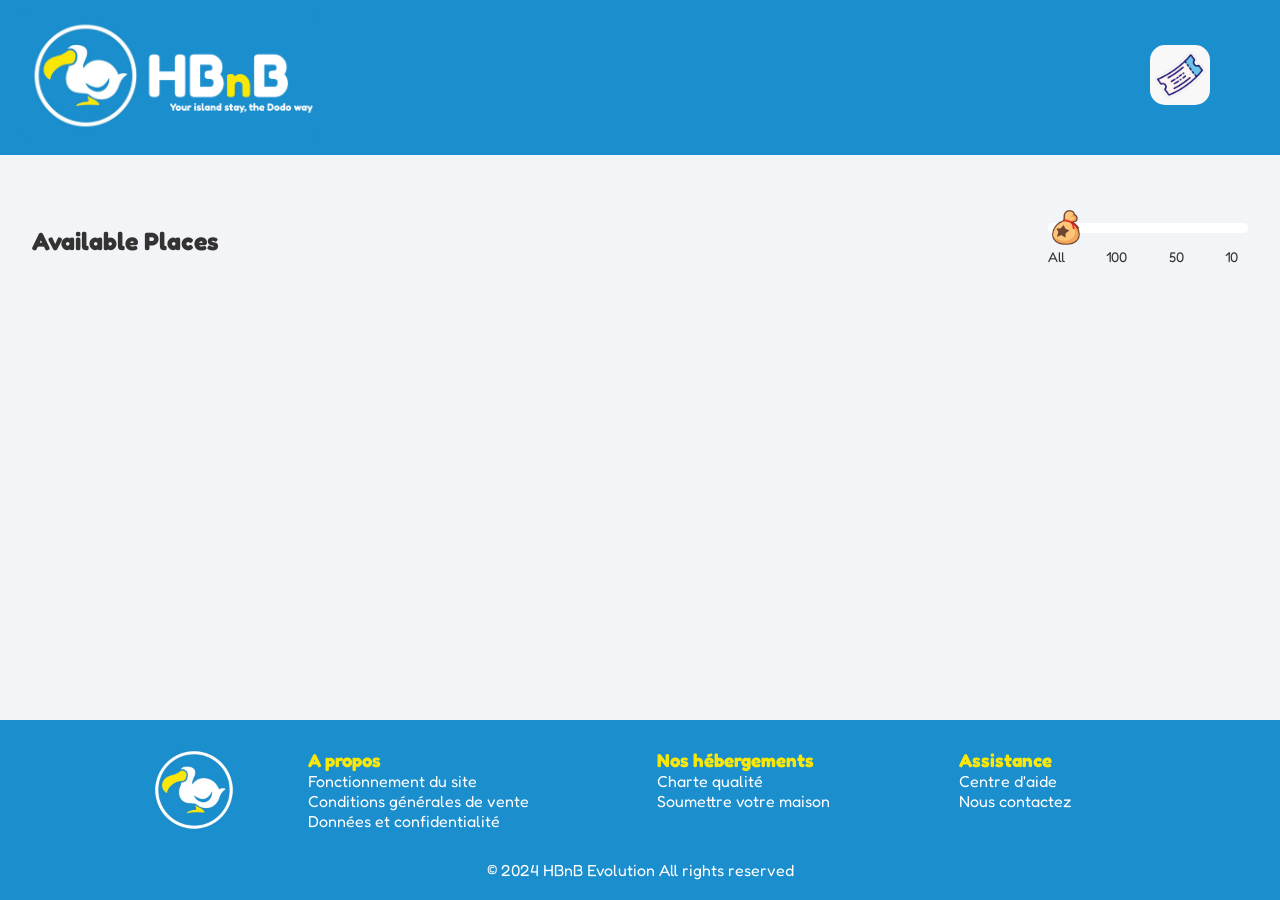
<file: part4/index.html>
<!DOCTYPE html>
<html lang="en">
<head>
    <meta charset="UTF-8">
    <meta name="viewport" content="width=device-width, initial-scale=1.0">
    <title>List of Places</title>
    <link rel="stylesheet" href="css/styles.css">
    <link rel="stylesheet" href="css/home.css">
</head>
<body>
    <div class="wrapper">
        <header>
            <a href="index.html" class="header-logo-link">
                <img class="logo" src="assets/Logo_hbnb.png" alt="logo">
            </a>
            <nav>
                <a href="login.html" id="login-link" class="login-button" title="login">
                    <img src="assets/ticket.jpg" class="logo-btn-login" alt="ticket">
                </a>
                <div class="menu">
                    <a href="add_place.html" id="add-place-link" class="add-place-button" title="add place">
                        <img src="assets/icone_create_place.png" class="add-place" alt="add-place">
                    </a>
                    <a href="#" id="logout-link" class="logout-button">
                        <img src="assets/cross.png" class="logout-button" alt="logout">
                    </a>
                </div>
            </nav>
        </header>
        <main>
            <div class="header-place">
                <h1>Available Places</h1>
                <div id="filter">
                    <label for="price-slider"></label>
                    <div class="filter-barre">
                        <input type="range" id="price-slider" min="0" max="3" step="1" value="0">
                        <div id="slider-labels">
                            <span>All</span>
                            <span>100</span>
                            <span>50</span>
                            <span>10</span>
                        </div>
                    </div>
                </div>
            </div>
            <div id="places-list"></div>
        </main>
        <footer>
            <div class="footer-info">
                <img src="assets/dodo_logo.jpg" class="logo-footer" alt="logo-footer">
                <div class="footer-link">
                    <div class="propos">
                        <h3>A propos</h3>
                        <ul>
                            <li><a href="#">Fonctionnement du site</a></li>
                            <li><a href="#">Conditions générales de vente</a></li>
                            <li><a href="#">Données et confidentialité</a></li>
                        </ul>
                    </div>
                    <div class="heberg">
                        <h3>Nos hébergements</h3>
                        <ul>
                            <li><a href="#">Charte qualité</a></li>
                            <li><a href="#">Soumettre votre maison</a></li>
                        </ul>
                    </div>
                    <div class="help">
                        <h3>Assistance</h3>
                        <ul>
                            <li><a href="#">Centre d'aide</a></li>
                            <li><a href="#">Nous contactez</a></li>
                        </ul>
                    </div>
                </div>
            </div>
            <p>© 2024 HBnB Evolution All rights reserved</p>
        </footer>
    </div>
    <script src="js/auth.js"></script>
    <script src="js/index.js"></script>
</body>
</html>
</file>
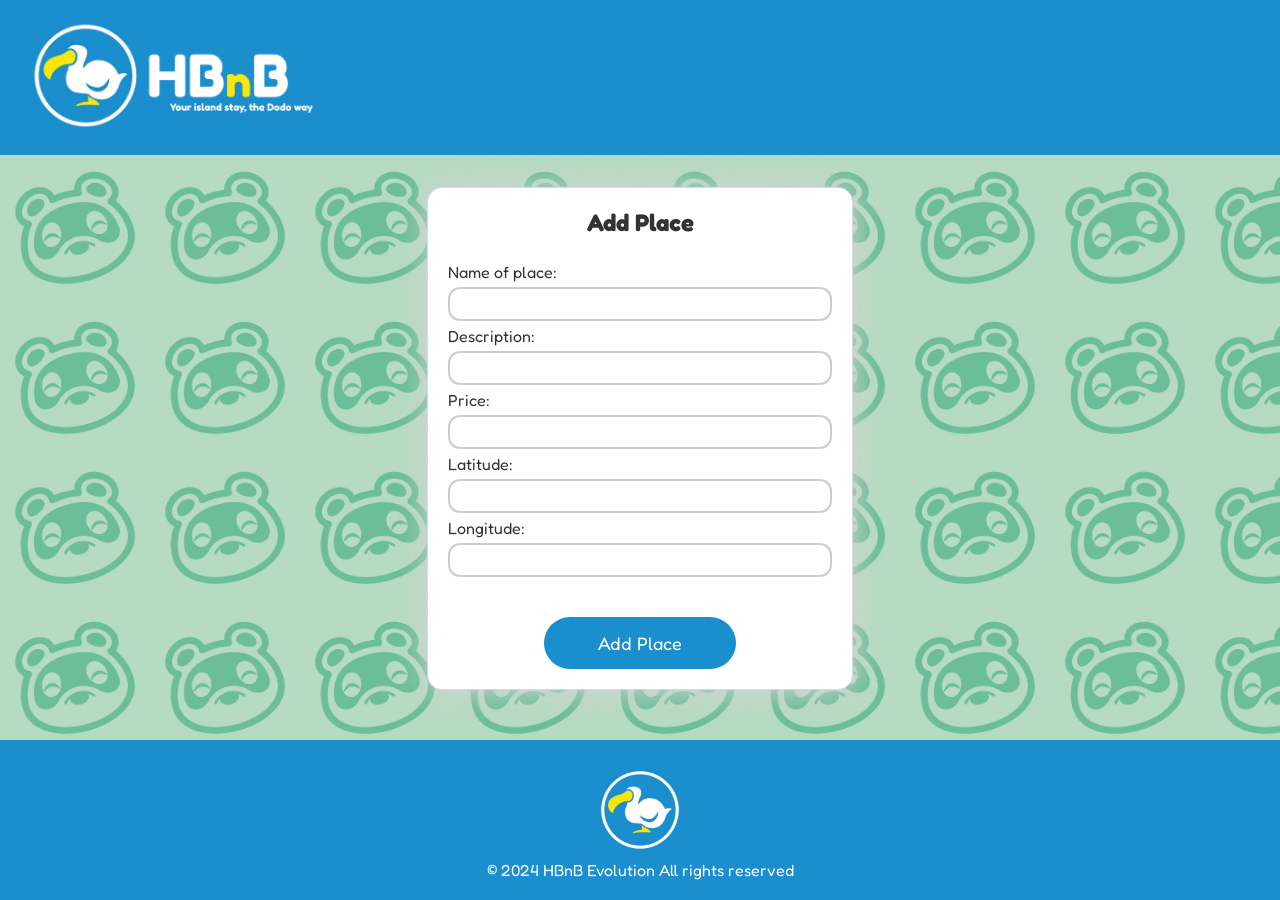
<file: part4/add_place.html>
<!DOCTYPE html>
<html lang="en">
<head>
    <meta charset="UTF-8">
    <meta name="viewport" content="width=device-width, initial-scale=1.0">
    <title>Add Place</title>
    <link rel="stylesheet" href="css/styles.css">
    <link rel="stylesheet" href="css/login.css">
</head>
<body>
    <div class="wrapper">
        <header>
            <a href="index.html">
                <img class="logo" src="assets/Logo_hbnb.png" alt="logo">
            </a>
        </header>
        <main>
            <form id="add-place-form">
                <h2>Add Place</h2>
                <div class="form">
                    <label for="title">Name of place:</label>
                    <input type="text" id="title" name="title" required>

                    <label for="description">Description:</label>
                    <input type="text" id="description" name="description">

                    <label for="price">Price:</label>
                    <input type="number" step="any" id="price" name="price" required>

                    <label for="latitude">Latitude:</label>
                    <input type="number" step="any" id="latitude" name="latitude" required>

                    <label for="longitude">Longitude:</label>
                    <input type="number" step="any" id="longitude" name="longitude" required>
                </div>
                <div id="error-message"></div>
                <button type="submit" class="btn-submit" id="place-button" >Add Place</button>
            </form>
        </main>
        <footer>
            <img src="assets/dodo_logo.jpg" class="logo-footer" alt="logo-footer">
            © 2024 HBnB Evolution All rights reserved
        </footer>
    </div>
    <script src="js/auth.js"></script>
    <script src="js/add_place.js"></script>
</body>
</html>
</file>
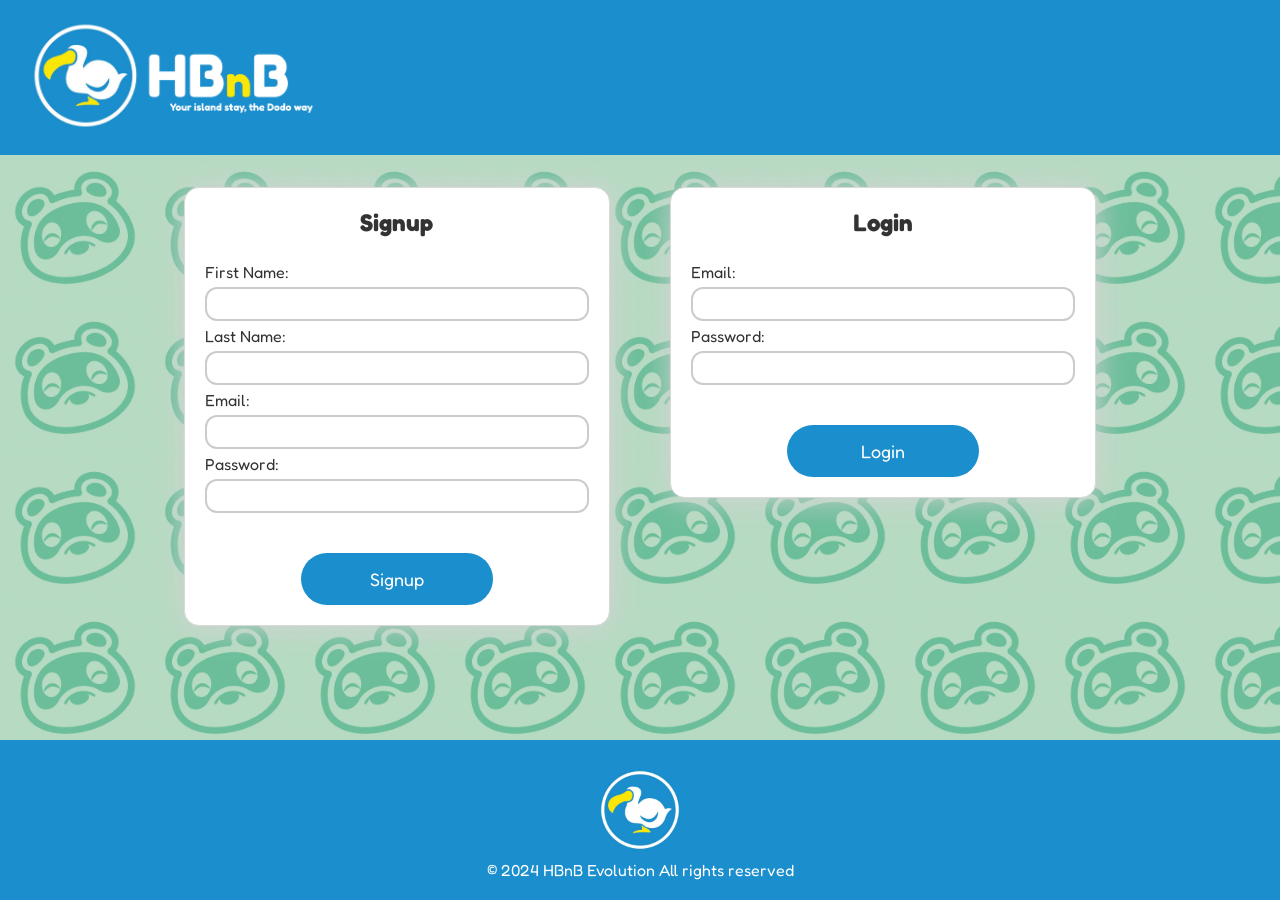
<file: part4/login.html>
<!DOCTYPE html>
<html lang="en">
<head>
    <meta charset="UTF-8">
    <meta name="viewport" content="width=device-width, initial-scale=1.0">
    <title>Login</title>
    <link rel="stylesheet" href="css/styles.css">
    <link rel="stylesheet" href="css/login.css">
</head>
<body>
    <div class="wrapper">
        <header>
            <a href="index.html">
                <img class="logo" src="assets/Logo_hbnb.png" alt="logo">
            </a>
        </header>
        <main>
            <form id="signup-form">
                <h2>Signup</h2>
                <div class="form">
                    <label for="first-name">First Name:</label>
                    <input type="text" id="first-name" name="first-name" required>

                    <label for="last-name">Last Name:</label>
                    <input type="text" id="last-name" name="last-name" required>

                    <label for="signup-email">Email:</label>
                    <input type="email" id="signup-email" name="email" required>

                    <label for="signup-password">Password:</label>
                    <input type="password" id="signup-password" name="password" required>
                </div>
                <div id="error-message-signup"></div>
                <button type="submit" class="btn-submit" id="signup-button" >Signup</button>
            </form>
            <form id="login-form">
                <h2>Login</h2>
                <div class="form">
                    <label for="email">Email:</label>
                    <input type="email" id="email" name="email" required>

                    <label for="password">Password:</label>
                    <input type="password" id="password" name="password" required>
                </div>
                <div id="error-message-login"></div>
                <button type="submit" class="btn-submit" id="login-button" disabled>Login</button>
            </form>
        </main>
        <footer>
            <img src="assets/dodo_logo.jpg" class="logo-footer" alt="logo-footer">
            © 2024 HBnB Evolution All rights reserved
        </footer>
    </div>
    <script src="js/auth.js"></script>
    <script src="js/login.js"></script>
</body>
</html>
</file>
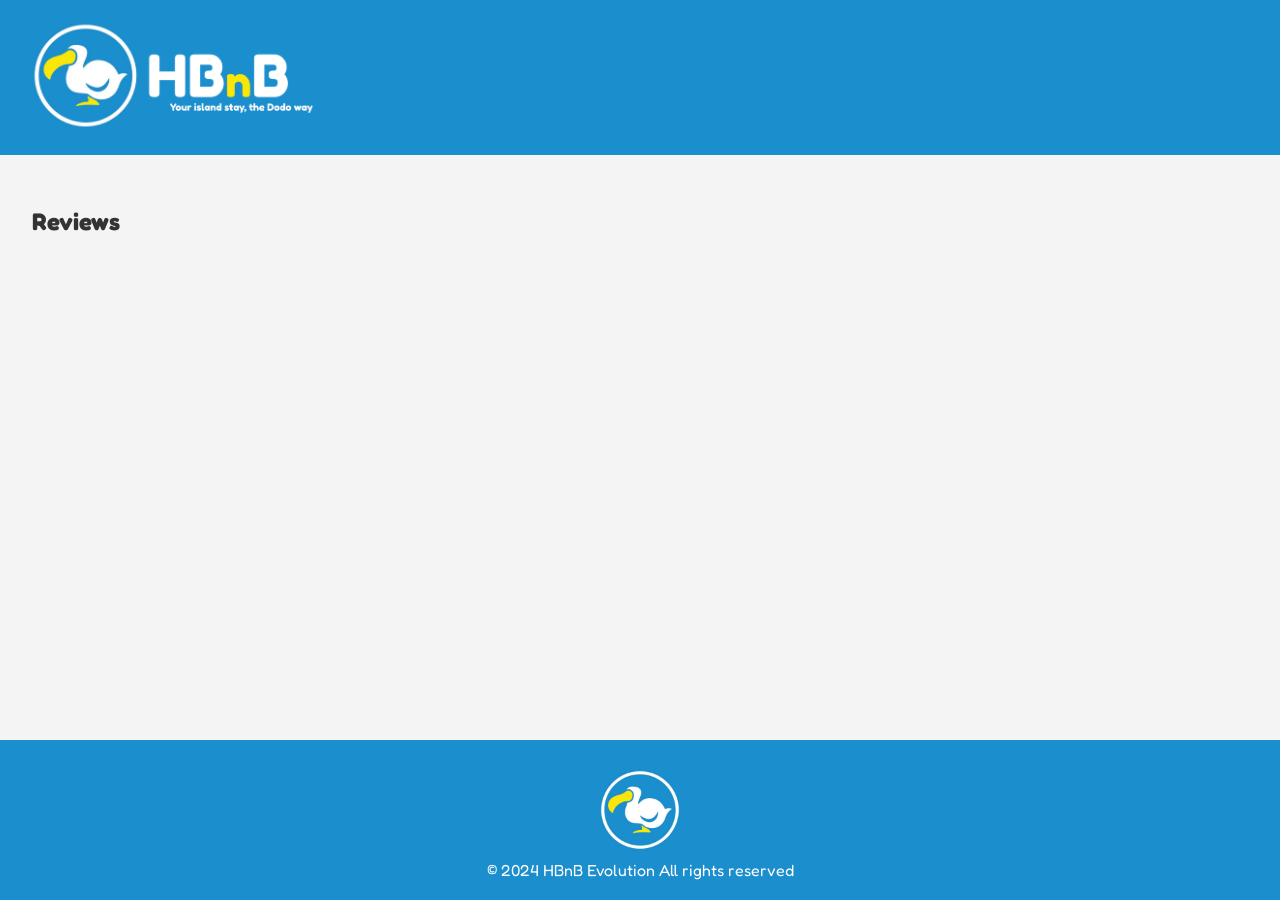
<file: part4/place.html>
<!DOCTYPE html>
<html lang="en">
<head>
    <meta charset="UTF-8">
    <meta name="viewport" content="width=device-width, initial-scale=1.0">
    <title>Place Details</title>
    <link rel="stylesheet" href="css/styles.css">
    <link rel="stylesheet" href="css/place.css">
</head>
<body>
    <div class="wrapper">
        <header>
            <a href="index.html">
                <img class="logo" src="assets/Logo_hbnb.png" alt="logo">
            </a>
        </header>
        <main>
            <div id="place-details"></div>
            <div id="reviews">
                <section id="reviews-list">
                    <h2>Reviews</h2>
                </section>
                <section id="add-review">
                    <h2>Add a Review</h2>
                    <form id="review-form">
                        <div class="reviews-data">
                            <div class="review-place-text">
                                <label for="review-text">Review:</label>
                                <textarea id="review-text" name="review-text"></textarea>
                            </div>
                            <div class="rating-stars">
                                <label>Rating:</label>
                                <div id="stars">
                                    <img src="assets/empty_star.png" data-index="1" class="star" alt="star">
                                    <img src="assets/empty_star.png" data-index="2" class="star" alt="star">
                                    <img src="assets/empty_star.png" data-index="3" class="star" alt="star">
                                    <img src="assets/empty_star.png" data-index="4" class="star" alt="star">
                                    <img src="assets/empty_star.png" data-index="5" class="star" alt="star">
                                </div>
                                <input type="hidden" id="rating" name="rating">
                            </div>
                        </div>
                        <button class="btn-place-submit" type="submit">
                            <img src="assets/icone_send.jpg" alt="Bouton submit">
                        </button>
                    </form>
                </section>
            </div>
        </main>
        <footer>
            <img src="assets/dodo_logo.jpg" class="logo-footer" alt="logo-footer">
            © 2024 HBnB Evolution All rights reserved
        </footer>
    </div>
    <script src="js/auth.js"></script>
    <script src="js/place.js"></script>
</body>
</html>
</file>
<file: part4/css/styles.css>
/*
  This is a SAMPLE File to get you started. Follow the instructions on the project to complete the tasks.
  You'll probably need to override some of theese styles.
*/
@import url('https://fonts.googleapis.com/css2?family=Fredoka:wght@500&family=Nunito&display=swap');

* {
    box-sizing: border-box;
    margin: 0;
    padding: 0;
    font-family: 'Fredoka', sans-serif;
}

h1 {
    font-size: 25px;
}

html, body {
    background-color: #f4f4f4;
    color: #333;
    height: 100%;
    margin: 0;
    font-size: 16px;
}

.wrapper {
    display: flex;
    flex-direction: column;
    min-height: 100%;
}

header {
    max-width: 100%;
    display: flex;
    justify-content: space-between;
    align-items: center;
    background-color: #1B8ECD;
    padding: 10px 70px 10px 20px;
}

.logo {
    width: 300px;
}

main {
    padding: 2rem;
    flex: 1;
}

footer {
    background-color: #1B8ECD;
    color: white;
    display: flex;
    flex-direction: column;
    align-items: center;
    padding: 20px;
}

.footer-info {
    display: flex;
    align-items: center;
    width: 80%;
    padding-bottom: 20px;
}

.footer-link {
    display: flex;
    justify-content: space-around;
    width: 100%;
}

footer * {
    color: white;
    text-decoration: none;
    list-style: none;
}

.logo-footer {
    width: 100px;
}

footer h3 {
    color: #FAE707;
}
</file>
<file: part4/css/home.css>
.logo-btn-login {
    width: 60px;
    border-radius: 15px;
}

.menu {
    display: flex;
}

.logout-button, .add-place {
    width: 60px;
    border-radius: 15px;
    margin-right: 20px;
}

main {

    flex-direction: column;
    align-items: center;
    gap: 30px;
    background-color: #F2F4F7;
}

.header-place {
    display: flex;
    justify-content: space-between;
    align-items: center;
    margin: 30px 0px;
}

#filter {
    display: flex;
    align-items: center;
}

#price-slider {
    appearance: none;
    -webkit-appearance: none;
    width: 200px;
    height: 10px;
    border-radius: 4px;
    outline: none;
    margin-bottom: 5px;
    cursor: pointer;
}

input[type="range"]::-webkit-slider-thumb {
  appearance: none;
  width: 35px; /* largeur de ton image */
  height: 35px;
  background: url('../assets/fit_clochette.png') no-repeat center;
  background-size: contain;
  cursor: pointer;
  border: none;
}

input[type="range"]::-moz-range-thumb {
  width: 35px;
  height: 35px;
  background: url('../assets/fit_clochette.png') no-repeat center;
  background-size: contain;
  border: none;
  cursor: pointer;
}

#slider-labels {
    display: flex;
    justify-content: space-between;
    width: 190px;
    font-size: 14px;
    margin-top: 10px;
}

.place-card-link {
    text-decoration: none;
    color: inherit;
    display: block;
    height: 100%;
    width: 30%;
}

.price {
    width: 50px;

}

.place-card-price {
    width: 30px;
}

#places-list {
    text-decoration: none;
    display: flex;
    justify-content: flex-start;
    width: 100%;
    height: 100%;
    flex-wrap: wrap;
    gap: 40px;
}

.place-card {
    text-decoration: none;
    display: flex;
    flex-direction: column;
    align-items: center;
    gap: 15px;
    width: 100%;
    border: 1px solid #D9D9D9;
    border-radius: 10px;
    margin-bottom: 40px;
    box-shadow: 0 2px 10px rgba(0, 0, 0, 0.1);
}

.place-card:hover {
    box-shadow: 0 0 10px rgba(0,0,0,0.15);
    transform: scale(1.01);
    transition: all 0.2s ease-in-out;
}

.place-card-image {
    width: 100%;
    height: 200px;
    object-fit: cover;
    display: block;
    border-radius: 10px 10px 0px 0px;
}

.place-card-info {
    text-decoration: none;
    display: flex;
    flex-direction: column;
    width: 100%;
    padding: 0px 0px 10px 20px;
}

.info-price {
    display: flex;
    align-items: center;
}
.btn-details {
    border-radius: 50px;
    border: none;
    background-color: #1B8ECD;
    color: #FFF;
    max-width: 50%;
    padding: 10px;
    cursor: pointer;
}
</file>
<file: part4/css/login.css>
main {
    background-image: url('../assets/pattern_tom_nook.jpg');
    background-repeat: repeat;
    background-color: rgba(255, 255, 255, 0.8);
    backdrop-filter: blur(2px);
    background-size: 150px;
    display: flex;
    justify-content: center;
    gap: 5%;
}

#login-form, #signup-form, #add-place-form {
    display: flex;
    flex-direction: column;
    justify-content: space-between;
    align-items: center;
    gap: 20px;
    background-color: #FFF;
    border: 1px solid #D9D9D9;
    border-radius: 15px;
    box-shadow: 1px 1px 30px 0px lightgray;
    min-width: 35%;
    max-width: 40%;
    height: 100%;
    padding: 20px;
}

.form {
    display: flex;
    flex-direction: column;
    width: 100%;
}

label {
    margin: 5px 0 5px 0;
}

input {
    width: 100%;
    padding: 5px 15px;
    border-radius: 12px;
    border: 2px solid #ccc;
    font-size: 1rem;
    background-color: white;
    transition: border-color 0.3s ease;
}

.btn-submit {
    border-radius: 50px;
    border: none;
    background-color: #1B8ECD;
    color: #FFF;
    min-width: 50%;
    padding: 15px;
    cursor: pointer;
    font-size: 18px;
}

.btn-submit:hover {
    border-radius: 50px;
    border: none;
    background-color: #FAE707;
    color: black;
    min-width: 50%;
    padding: 15px;
    cursor: pointer;
}
</file>
<file: part4/css/place.css>
#place-details {
    display: flex;
    flex-wrap: wrap;
    justify-content: space-between;
    width: 100%;
    height: 50%;
}

#place-details > h1 {
    width: 100%;
    margin-bottom: 20px;
}

h1 {
    width: 100%;
    margin-bottom: 10px;
}
.place-details-img {
    width: 59%;
    object-fit: cover;
    display: block;
    border-radius: 10px;
    box-shadow: 0 2px 10px rgba(0, 0, 0, 0.1);
}

.place-map-info {
    display: flex;
    justify-content: space-between;
    flex-direction: column;
    gap: 10px;
    width: 39%;
    height: 100%;
}


.map-container {
    position: relative;
    height: 50%;
}

.map-image {
    width: 100%;
    height: 100%;
    border-radius: 10px;
    object-fit: cover;
    box-shadow: 0 2px 10px rgba(0, 0, 0, 0.1);
}

.map-marker {
  position: absolute;
  width: 8%;
  border-radius: 5px;
  transform: translate(-50%, -100%);
}

.place-details-info {
    display: flex;
    flex-direction: column;
    border: 1px solid #D9D9D9;
    border-radius: 10px;
    background-color: #fff;
    box-shadow: 0 2px 10px rgba(0, 0, 0, 0.1);
    width: 100%;
    padding: 20px;
}

.place-owner {
    display: flex;
    align-items: center;
}

.avatar-img {
    width: 15%;
    border-radius: 50%;
    margin-right: 10px;
}

.place-price {
    display: flex;
    align-items: center;
}
.place-card-price {
    width: 20px;
}

#reviews {
    display: flex;
    width: 100%;
    margin: 20px 0px;
    justify-content: space-between;
}

#reviews-list {
    width: 59%;
    margin-bottom: 10px;
}

.review-details-card {
    display: flex;
    align-items: center;
    border: 1px solid #ddd;
    border-radius: 10px;
    box-shadow: 0 2px 10px rgba(0, 0, 0, 0.1);
    padding: 10px;
    margin-bottom: 10px;
    background-color: #fff;
    width: 100%;
}

.avatar-img {
    width: 15%;
    height: fit-content;
    margin-right: 10px;
}

#add-review {
    display: none;
    width: 39%;
}

.review-place-text {
    display: flex;
    align-items: center;
    width: fit-content;
}

.review-place-text > textarea {
    border-radius: 5px;
    box-shadow: 0 2px 10px rgba(0, 0, 0, 0.1);
    border: 1px solid #D9D9D9;
}

.review-place-text > label, .rating-stars > label {
    margin-right: 10px;
}

.full-star-icone, .empty-star-icone {
    width: 20px;
    margin: 6px 6px 0px 0px;
}
.rating-stars {
    display: flex;
    align-items: flex-start;
    margin-top: 20px;
}
.rating-stars .star {
  width: 22px;
  margin: 0px 6px 0px 0px;
  cursor: pointer;
  transition: filter 0.1s;
}

.btn-place-submit {
    border: none;
    background-color: #f4f4f4;
    width: 50px;
    height: 100%;
}
.btn-place-submit > img {
    width: 50px;
    border-radius: 5px;
    margin-left: 20px;
    cursor: pointer;
}

form {
    display: flex;
    width: 100%;
}
</file>
